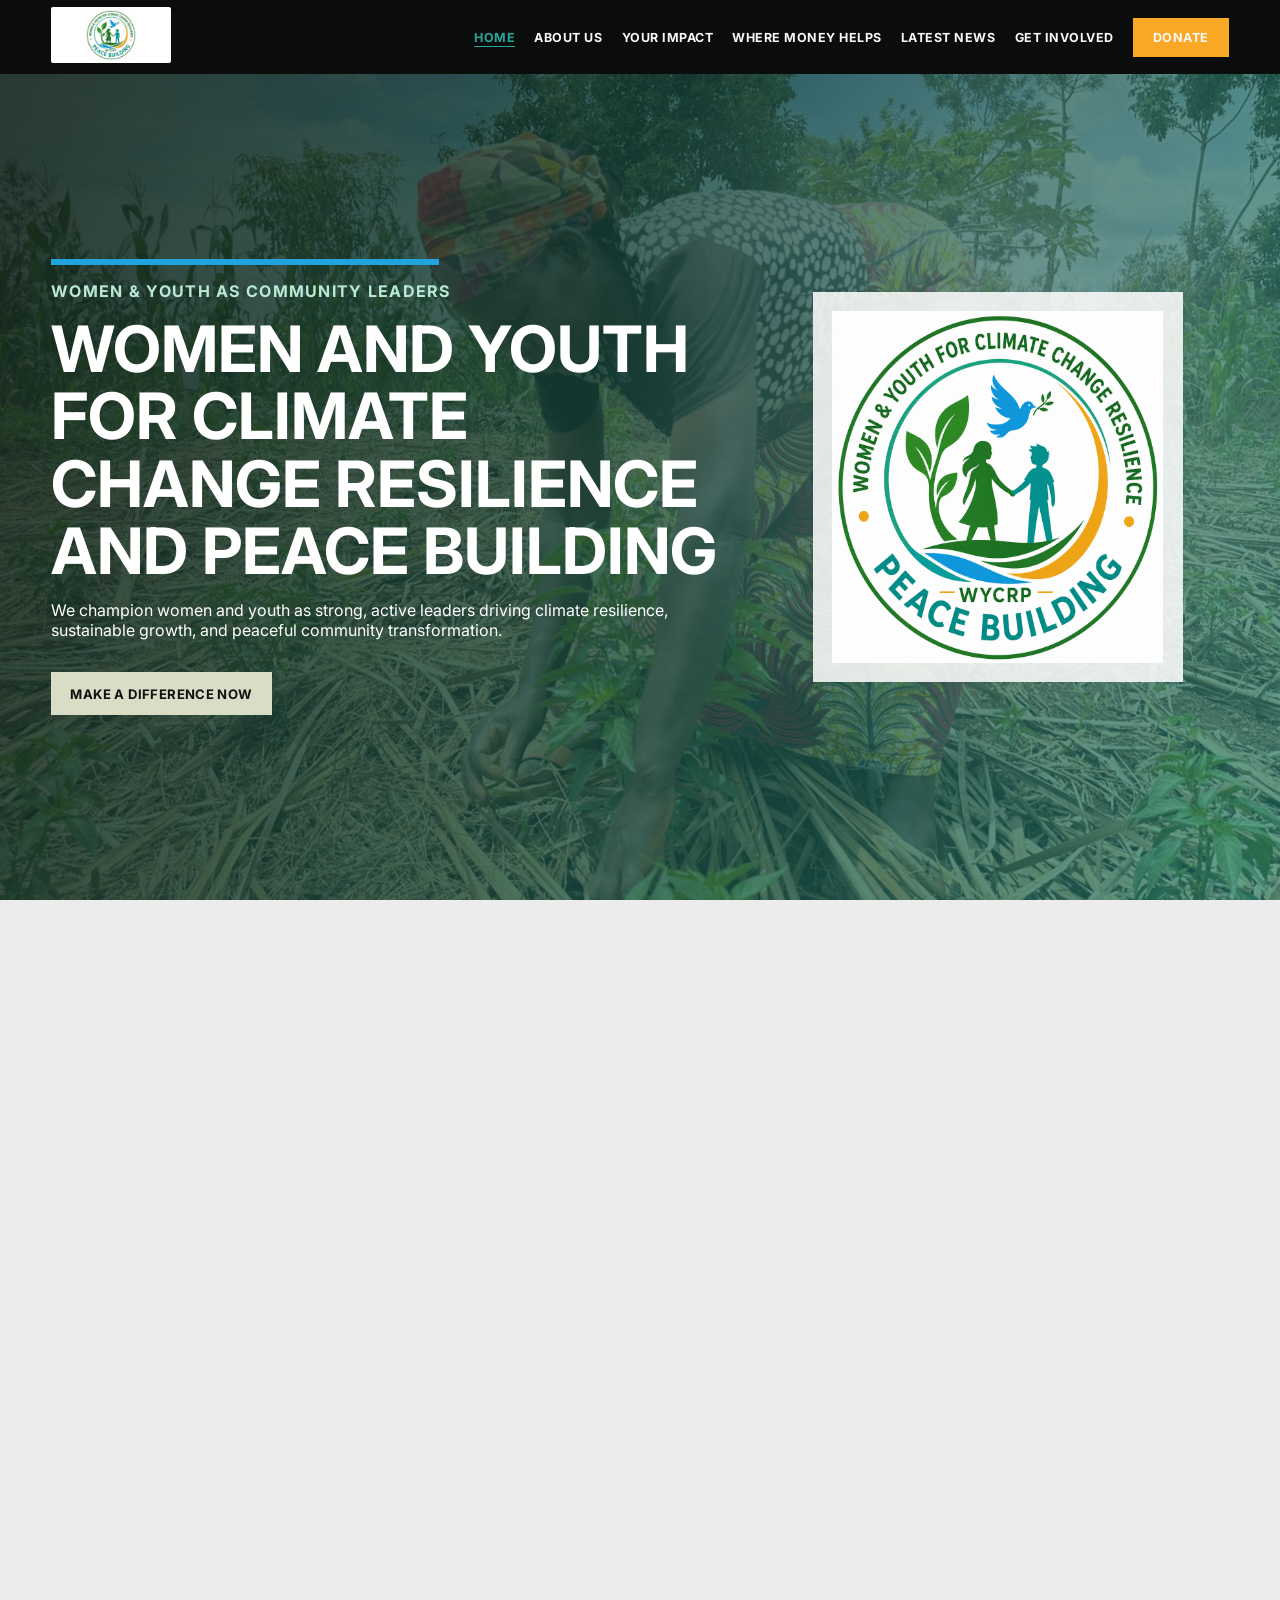
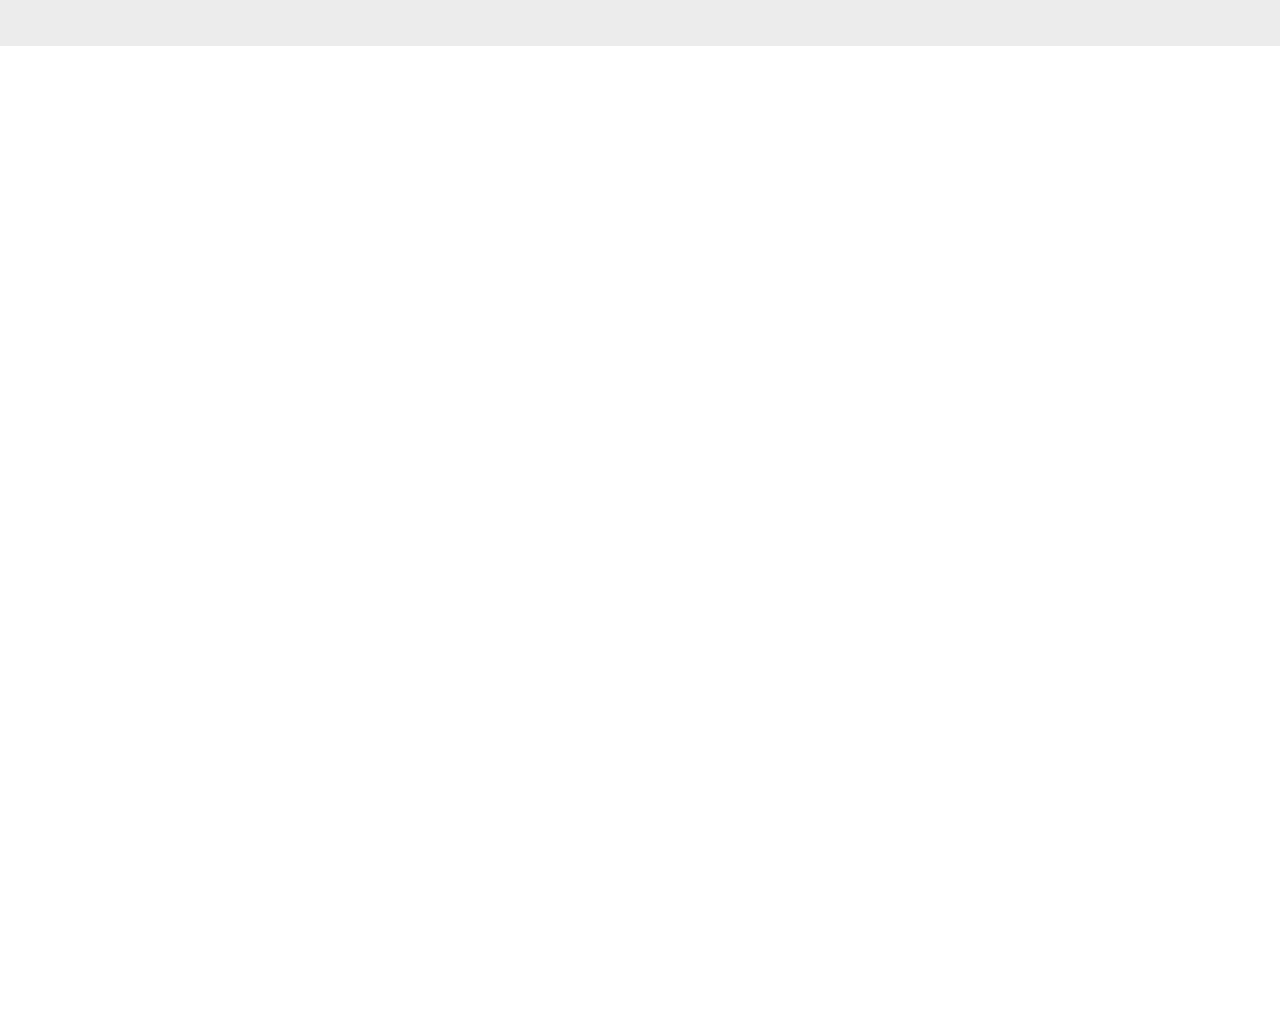
<file: index.html>
<!DOCTYPE html>
<html lang="en">
<head>
  <meta charset="UTF-8">
  <meta name="viewport" content="width=device-width, initial-scale=1.0">
  <title>Women and Youth for Climate Change Resilience and Peace Building</title>
  <meta
    name="description"
    content="Women and Youth for Climate Change Resilience and Peace Building (WYCRP) empowers communities through climate action, youth leadership, and peacebuilding programs."
  >
  <meta name="theme-color" content="#0b0c0c">
  <meta name="robots" content="index, follow">
  <link rel="canonical" href="https://wycrp.com/">
  <link rel="icon" href="assets/logo.png" type="image/png">
  <link rel="apple-touch-icon" href="assets/logo.png">
  <meta property="og:type" content="website">
  <meta property="og:site_name" content="WYCRP">
  <meta property="og:title" content="Women and Youth for Climate Change Resilience and Peace Building">
  <meta property="og:description" content="Empowering women and youth to lead climate resilience, sustainable growth, and peaceful community transformation in Rwanda.">
  <meta property="og:url" content="https://wycrp.com/">
  <meta property="og:image" content="https://wycrp.com/assets/logo.png">
  <meta name="twitter:card" content="summary_large_image">
  <meta name="twitter:title" content="Women and Youth for Climate Change Resilience and Peace Building">
  <meta name="twitter:description" content="Empowering women and youth to lead climate resilience, sustainable growth, and peaceful community transformation in Rwanda.">
  <meta name="twitter:image" content="https://wycrp.com/assets/logo.png">
  <link rel="preconnect" href="https://fonts.googleapis.com">
  <link rel="preconnect" href="https://fonts.gstatic.com" crossorigin>
  <link rel="preconnect" href="https://images.unsplash.com" crossorigin>
  <link href="https://fonts.googleapis.com/css2?family=Inter:wght@400;500;600;700;800&display=swap" rel="stylesheet">
  <link rel="stylesheet" href="styles.css">
  <script type="application/ld+json">
  {
    "@context": "https://schema.org",
    "@type": "NGO",
    "name": "Women and Youth for Climate Change Resilience and Peace Building",
    "alternateName": "WYCRP",
    "url": "https://wycrp.com",
    "logo": "https://wycrp.com/assets/logo.png",
    "description": "Empowering women and youth to lead climate resilience, sustainable growth, and peaceful community transformation.",
    "email": "info@wycrp.com",
    "telephone": "+250737575016",
    "address": {
      "@type": "PostalAddress",
      "addressLocality": "Remera",
      "addressRegion": "Kigali",
      "addressCountry": "RW"
    },
    "areaServed": "Rwanda",
    "sameAs": []
  }
  </script>
</head>
<body>
  <a class="skip-link" href="#main-content">Skip to main content</a>
  <header class="top-header" id="topHeader">
    <div class="container nav-wrap">
      <a class="brand" href="#landing" aria-label="WYCRP home">
        <img src="assets/logo.png" alt="Women and Youth for Climate Resilience and Peace logo" width="120" height="56" fetchpriority="high">
      </a>
      <nav class="main-nav" id="mainNav" aria-label="Primary">
        <a href="#landing">HOME</a>
        <a href="#about-us">ABOUT US</a>
        <a href="#your-impact">YOUR IMPACT</a>
        <a href="#money-helps">WHERE MONEY HELPS</a>
        <a href="#latest-news">LATEST NEWS</a>
        <a href="#get-involved">GET INVOLVED</a>
        <a class="btn btn-donate" href="#donate">DONATE</a>
      </nav>
      <button
        class="menu-btn"
        id="menuBtn"
        type="button"
        aria-label="Open navigation menu"
        aria-expanded="false"
        aria-controls="mobileNav"
      >
        Menu
      </button>
    </div>
    <nav class="mobile-nav" id="mobileNav" aria-label="Mobile" hidden>
      <a href="#landing">HOME</a>
      <a href="#about-us">ABOUT US</a>
      <a href="#your-impact">YOUR IMPACT</a>
      <a href="#money-helps">WHERE MONEY HELPS</a>
      <a href="#latest-news">LATEST NEWS</a>
      <a href="#get-involved">GET INVOLVED</a>
      <a class="btn btn-donate" href="#donate">DONATE</a>
    </nav>
  </header>

  <main id="main-content">
    <section class="landing" id="landing">
      <div class="landing-overlay"></div>
      <div class="container landing-grid">
        <div class="landing-copy">
          <p class="section-line"></p>
          <p class="lead-tag">Women & Youth as Community Leaders</p>
          <h1>WOMEN AND YOUTH FOR CLIMATE CHANGE RESILIENCE AND PEACE BUILDING</h1>
          <p>
            We champion women and youth as strong, active leaders driving climate resilience,
            sustainable growth, and peaceful community transformation.
          </p>
          <a href="#your-impact" class="btn btn-light">MAKE A DIFFERENCE NOW</a>
        </div>
        <div class="landing-photo">
          <img src="assets/logo.png" alt="WYCRP logo" width="390" height="390" loading="lazy" decoding="async">
        </div>
      </div>
    </section>

    <section class="impact-section" id="your-impact">
      <div class="container">
        <h2 class="section-title">YOUR IMPACT</h2>
        <p class="section-subtitle">
          Your support equips women and youth to lead nature-based resilience, inclusive livelihoods,
          and harmony across communities in Rwanda.
        </p>
        <div class="impact-cards">
          <article class="impact-card">
            <div class="impact-image img-a" role="img" aria-label="Community leaders in climate preparedness training"></div>
            <p class="impact-kicker">LEADERSHIP IN ACTION</p>
            <h3>320+</h3>
            <p>People reached through women-led emergency preparedness and climate adaptation programmes.</p>
            <a href="#get-involved">COMMUNITY LEADERSHIP</a>
          </article>
          <article class="impact-card">
            <div class="impact-image img-b" role="img" aria-label="Women participating in green enterprise training"></div>
            <p class="impact-kicker">WOMEN'S EMPOWERMENT</p>
            <h3>180+</h3>
            <p>Women reached through rights-based leadership, green enterprise, and decision-making power.</p>
            <a href="#get-involved">WOMEN'S EMPOWERMENT</a>
          </article>
          <article class="impact-card">
            <div class="impact-image img-c" role="img" aria-label="Farmers practicing regenerative agriculture"></div>
            <p class="impact-kicker">NATURE & RESILIENCE</p>
            <h3>250+</h3>
            <p>People benefiting from regenerative agriculture, restoration, and sustainable resource use.</p>
            <a href="#get-involved">CLIMATE RESILIENCE</a>
          </article>
          <article class="impact-card">
            <div class="impact-image img-d" role="img" aria-label="Youth in peacebuilding dialogue circles"></div>
            <p class="impact-kicker">PEACE BUILDING</p>
            <h3>150+</h3>
            <p>People directly supported through youth-led dialogue, mediation, and social cohesion circles.</p>
            <a href="#get-involved">PEACE & UNITY</a>
          </article>
        </div>
      </div>
    </section>

    <section class="about-section" id="about-us">
      <div class="container about-grid">
        <article class="about-copy">
          <h2>About Us</h2>
          <h3>Our Mission</h3>
          <p>
            To empower women and youth with the knowledge, skills, and resources they need to build
            resilience against climate change while fostering sustainable development and peaceful
            communities. Through practical education, advocacy, and innovative climate-smart solutions,
            we create inclusive opportunities that strengthen environmental stewardship, improve
            livelihoods, and nurture hope for a better future.
          </p>

          <h3>Our Vision</h3>
          <p>
            Thriving, empowered communities where women and youth lead the way in building resilience
            to climate change, sustainably managing natural resources, and creating peaceful, prosperous
            futures for generations to come.
          </p>
        </article>
        <article class="about-focus">
          <h3>Core Focus Areas</h3>
          <ul class="focus-list">
            <li><span>01</span> Sustainable Agriculture &amp; Climate-Smart Practices</li>
            <li><span>02</span> Food Security &amp; Nutrition</li>
            <li><span>03</span> Empowerment of Women and Youth</li>
            <li><span>04</span> Peacebuilding &amp; Inclusive Communities</li>
          </ul>
        </article>
      </div>
    </section>

    <section class="money-section" id="money-helps">
      <div class="container money-grid">
        <article class="money-copy">
          <h2>WHERE YOUR MONEY HELPS</h2>
          <p>
            WYCRP invests your donation in women- and youth-led climate resilience, sustainable livelihoods,
            and peace-building work. We prioritize transparency and measurable community-led impact.
          </p>
          <a href="#donate">SUPPORT OUR WORK</a>
        </article>
        <article class="donut-wrap">
          <div class="donut-chart" aria-label="92 percent programs and 8 percent operations"></div>
          <div class="badge badge-top">
            <strong>8%</strong>
            <span>RAISING FUNDS</span>
          </div>
          <div class="badge badge-bottom">
            <strong>92%</strong>
            <span>CHARITABLE ACTIVITIES</span>
          </div>
        </article>
      </div>
    </section>

    <section class="news-section" id="latest-news">
      <div class="container">
        <div class="news-head">
          <h2>LATEST NEWS</h2>
          <a href="mailto:info@wycrp.com?subject=News%20inquiry">CONTACT FOR UPDATES</a>
        </div>
        <div class="news-row">
          <article class="news-card">
            <div class="news-image n1" role="img" aria-label="Women farmers in climate-smart agriculture"></div>
            <h3>Women farmers lead climate-smart agriculture and restore local ecosystems</h3>
            <p>WYCRP | 20 April 2026</p>
            <a href="mailto:info@wycrp.com?subject=News%20story%20inquiry">READ MORE</a>
          </article>
          <article class="news-card">
            <div class="news-image n2" role="img" aria-label="Youth participating in resilience circles"></div>
            <h3>Youth resilience circles reduce conflict and strengthen trust between households</h3>
            <p>WYCRP | 15 April 2026</p>
            <a href="mailto:info@wycrp.com?subject=News%20story%20inquiry">READ MORE</a>
          </article>
          <article class="news-card">
            <div class="news-image n3" role="img" aria-label="Women-led cooperative members at work"></div>
            <h3>Women-led cooperatives launch green enterprises for income and sustainability</h3>
            <p>WYCRP | 14 April 2026</p>
            <a href="mailto:info@wycrp.com?subject=News%20story%20inquiry">READ MORE</a>
          </article>
          <article class="news-card">
            <div class="news-image n4" role="img" aria-label="Community peace and resilience dialogue session"></div>
            <h3>Peace and resilience dialogues support flood-affected families with calm strength</h3>
            <p>WYCRP | 9 April 2026</p>
            <a href="mailto:info@wycrp.com?subject=News%20story%20inquiry">READ MORE</a>
          </article>
        </div>
      </div>
    </section>

    <section class="involve-section" id="get-involved">
      <div class="container involve-grid">
        <article class="involve-copy">
          <h2>Get Involved</h2>
          <p>Your support makes a real difference. Here is how you can help:</p>
          <ul>
            <li><strong>Volunteer or Mentor</strong> - Share your skills and inspire the next generation.</li>
            <li><strong>Partner With Us</strong> - Collaborate on projects in agriculture, aquaculture, or peacebuilding.</li>
            <li><strong>Donate</strong> - Help us reach more women and youth with training and resources.</li>
            <li><strong>Spread the Word</strong> - Follow us and share our mission with your network.</li>
          </ul>
        </article>
        <article class="newsletter-card">
          <h3>Newsletter Signup</h3>
          <p>Stay updated on our impact and upcoming programs.</p>
          <form
            class="newsletter-form"
            action="https://formspree.io/f/xbdqvvad"
            method="POST"
          >
            <label for="newsletter-email">Email Address</label>
            <input id="newsletter-email" type="email" name="email" placeholder="you@example.com" required>
            <button type="submit" class="btn btn-donate">Subscribe</button>
          </form>
          <p class="newsletter-status" id="newsletter-status" aria-live="polite"></p>
        </article>
      </div>
    </section>
  </main>

  <section class="donate-section" id="donate" aria-labelledby="donate-heading">
    <div class="container donate-grid">
      <div>
        <h2 id="donate-heading">Support Our Mission</h2>
        <p>
          Every contribution helps WYCRP deliver climate resilience training, women-led enterprise support,
          and youth peacebuilding programmes across Rwanda.
        </p>
      </div>
      <div class="donate-actions">
        <a class="btn btn-donate btn-donate-lg" href="mailto:info@wycrp.com?subject=Donation%20inquiry">DONATE NOW</a>
        <p class="donate-note">Contact us to arrange a bank transfer or discuss partnership giving.</p>
      </div>
    </div>
  </section>

  <footer class="site-footer" id="footer">
    <div class="container footer-grid">
      <div>
        <h3>Women and Youth for Climate Change Resilience and Peace Building</h3>
        <p>Together for a just, peaceful, and climate-resilient future.</p>
        <p>
          We would love to hear from you. Whether you have questions, partnership ideas,
          or simply want to connect, please reach out.
        </p>
      </div>
      <div>
        <h3>Contact Us</h3>
        <p><strong>Email:</strong> <a href="mailto:info@wycrp.com">info@wycrp.com</a></p>
        <p><strong>Phone:</strong> <a href="tel:+250737575016">0737575016</a></p>
        <p><strong>Location:</strong> Remera, Kigali, Rwanda</p>
      </div>
    </div>
    <div class="container footer-bottom">
      <p>&copy; <span id="year"></span> WYCRP. All rights reserved.</p>
    </div>
  </footer>

  <script src="script.js"></script>
</body>
</html>
</file>
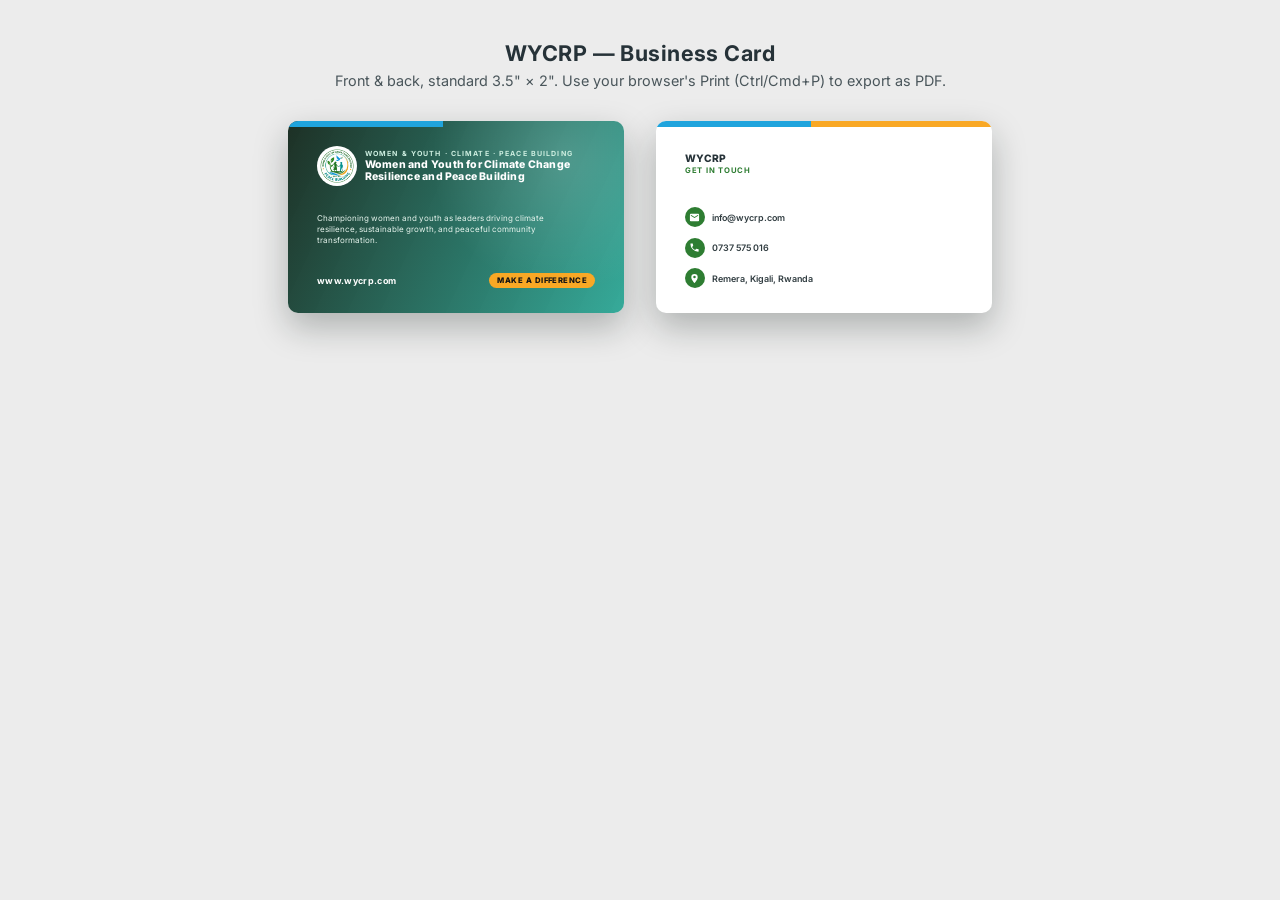
<file: business-card.html>
<!DOCTYPE html>
<html lang="en">
<head>
  <meta charset="UTF-8">
  <meta name="viewport" content="width=device-width, initial-scale=1.0">
  <title>WYCRP — Business Card</title>
  <link rel="preconnect" href="https://fonts.googleapis.com">
  <link rel="preconnect" href="https://fonts.gstatic.com" crossorigin>
  <link href="https://fonts.googleapis.com/css2?family=Inter:wght@400;500;600;700;800&display=swap" rel="stylesheet">
  <style>
    :root {
      --green-primary: #2e7d32;
      --green-vibrant: #4caf50;
      --teal: #26a69a;
      --gold: #f9a825;
      --charcoal: #263238;
      --blue-accent: #20a4dd;
      --white: #ffffff;
      --black: #0b0c0c;
    }

    * { box-sizing: border-box; }

    body {
      margin: 0;
      font-family: "Inter", sans-serif;
      background: #ececec;
      color: var(--charcoal);
      display: flex;
      flex-direction: column;
      align-items: center;
      gap: 2rem;
      padding: 2.5rem 1rem;
    }

    .page-title {
      text-align: center;
      max-width: 640px;
    }

    .page-title h1 {
      margin: 0 0 0.4rem;
      font-size: 1.35rem;
      letter-spacing: 0.02em;
    }

    .page-title p {
      margin: 0;
      font-size: 0.9rem;
      color: #4a565b;
    }

    .cards {
      display: flex;
      flex-wrap: wrap;
      gap: 2rem;
      justify-content: center;
    }

    /* Standard business card: 3.5in x 2in */
    .card {
      width: 3.5in;
      height: 2in;
      border-radius: 10px;
      overflow: hidden;
      position: relative;
      box-shadow: 0 14px 34px rgba(15, 25, 20, 0.28);
      background: var(--white);
    }

    /* ---------- FRONT ---------- */
    .card-front {
      background:
        linear-gradient(115deg, rgba(24, 42, 32, 0.96), rgba(38, 166, 154, 0.86)),
        linear-gradient(20deg, rgba(76, 175, 80, 0.5), rgba(46, 125, 50, 0.5));
      color: var(--white);
      display: flex;
      flex-direction: column;
      justify-content: space-between;
      padding: 0.26in 0.3in;
    }

    .card-front::before {
      content: "";
      position: absolute;
      inset: 0;
      background: radial-gradient(circle at 82% 20%, rgba(255, 255, 255, 0.16), transparent 42%);
    }

    .accent-line {
      position: absolute;
      top: 0;
      left: 0;
      width: 46%;
      height: 6px;
      background: var(--blue-accent);
    }

    .brand-row {
      position: relative;
      display: flex;
      align-items: center;
      gap: 0.5rem;
    }

    .brand-mark {
      width: 40px;
      height: 40px;
      border-radius: 50%;
      background: var(--white);
      color: var(--green-primary);
      display: grid;
      place-items: center;
      font-weight: 800;
      font-size: 0.82rem;
      letter-spacing: 0.02em;
      flex-shrink: 0;
      object-fit: contain;
      padding: 3px;
    }

    .brand-text .kicker {
      margin: 0;
      font-size: 0.44rem;
      font-weight: 700;
      letter-spacing: 0.16em;
      text-transform: uppercase;
      color: #cdeee0;
    }

    .brand-text .name {
      margin: 0.08rem 0 0;
      font-size: 0.66rem;
      font-weight: 800;
      line-height: 1.15;
      letter-spacing: 0.02em;
      max-width: 2.3in;
    }

    .front-tag {
      position: relative;
      margin: 0;
      font-size: 0.5rem;
      line-height: 1.4;
      color: #e7f5ee;
      max-width: 2.5in;
    }

    .front-foot {
      position: relative;
      display: flex;
      align-items: center;
      justify-content: space-between;
    }

    .front-foot .site {
      font-size: 0.56rem;
      font-weight: 700;
      letter-spacing: 0.04em;
    }

    .pill {
      background: var(--gold);
      color: #151515;
      font-size: 0.48rem;
      font-weight: 800;
      letter-spacing: 0.06em;
      text-transform: uppercase;
      padding: 0.2rem 0.5rem;
      border-radius: 999px;
    }

    /* ---------- BACK ---------- */
    .card-back {
      background: var(--white);
      display: flex;
      flex-direction: column;
      padding: 0.26in 0.3in;
    }

    .card-back .top-bar {
      position: absolute;
      top: 0;
      left: 0;
      width: 100%;
      height: 6px;
      background: linear-gradient(90deg, var(--blue-accent) 0 46%, var(--gold) 46% 100%);
    }

    .back-name {
      margin: 0.06in 0 0.02in;
      font-size: 0.64rem;
      font-weight: 800;
      color: var(--charcoal);
      line-height: 1.2;
    }

    .back-role {
      margin: 0 0 0.14in;
      font-size: 0.48rem;
      font-weight: 700;
      letter-spacing: 0.1em;
      text-transform: uppercase;
      color: var(--green-primary);
    }

    .contact-list {
      display: grid;
      gap: 0.11in;
      margin-top: auto;
    }

    .contact-item {
      display: flex;
      align-items: center;
      gap: 0.42rem;
      font-size: 0.56rem;
      color: #303c40;
    }

    .contact-item .ico {
      width: 20px;
      height: 20px;
      border-radius: 50%;
      background: var(--green-primary);
      color: #fff;
      display: grid;
      place-items: center;
      flex-shrink: 0;
    }

    .contact-item .ico svg { width: 11px; height: 11px; fill: #fff; }
    .contact-item a { color: inherit; text-decoration: none; }
    .contact-item .label { font-weight: 600; }

    /* Print: exact card sizes, no page chrome */
    @media print {
      body { background: #fff; padding: 0; gap: 0; }
      .page-title { display: none; }
      .cards { gap: 0.4in; }
      .card { box-shadow: none; border: 1px solid #ddd; }
    }
  </style>
</head>
<body>
  <div class="page-title">
    <h1>WYCRP — Business Card</h1>
    <p>Front &amp; back, standard 3.5&quot; × 2&quot;. Use your browser's Print (Ctrl/Cmd+P) to export as PDF.</p>
  </div>

  <div class="cards">
    <!-- FRONT -->
    <div class="card card-front">
      <span class="accent-line"></span>
      <div class="brand-row">
        <img
          class="brand-mark"
          src="assets/logo.png"
          alt="WYCRP logo"
          onerror="this.outerHTML='&lt;div class=\'brand-mark\'&gt;WY&lt;/div&gt;'"
        >
        <div class="brand-text">
          <p class="kicker">Women &amp; Youth · Climate · Peace Building</p>
          <p class="name">Women and Youth for Climate Change Resilience and Peace Building</p>
        </div>
      </div>

      <p class="front-tag">
        Championing women and youth as leaders driving climate resilience,
        sustainable growth, and peaceful community transformation.
      </p>

      <div class="front-foot">
        <span class="site">www.wycrp.com</span>
        <span class="pill">Make a difference</span>
      </div>
    </div>

    <!-- BACK -->
    <div class="card card-back">
      <span class="top-bar"></span>
      <h2 class="back-name">WYCRP</h2>
      <p class="back-role">Get in touch</p>

      <div class="contact-list">
        <div class="contact-item">
          <span class="ico" aria-hidden="true">
            <svg viewBox="0 0 24 24"><path d="M20 4H4a2 2 0 0 0-2 2v12a2 2 0 0 0 2 2h16a2 2 0 0 0 2-2V6a2 2 0 0 0-2-2Zm0 4-8 5-8-5V6l8 5 8-5Z"/></svg>
          </span>
          <a href="mailto:info@wycrp.com"><span class="label">info@wycrp.com</span></a>
        </div>

        <div class="contact-item">
          <span class="ico" aria-hidden="true">
            <svg viewBox="0 0 24 24"><path d="M6.6 10.8a15.5 15.5 0 0 0 6.6 6.6l2.2-2.2a1 1 0 0 1 1-.24 11.4 11.4 0 0 0 3.6.58 1 1 0 0 1 1 1V20a1 1 0 0 1-1 1A17 17 0 0 1 3 4a1 1 0 0 1 1-1h3.5a1 1 0 0 1 1 1 11.4 11.4 0 0 0 .58 3.6 1 1 0 0 1-.24 1Z"/></svg>
          </span>
          <a href="tel:+250737575016"><span class="label">0737 575 016</span></a>
        </div>

        <div class="contact-item">
          <span class="ico" aria-hidden="true">
            <svg viewBox="0 0 24 24"><path d="M12 2a7 7 0 0 0-7 7c0 5.2 7 13 7 13s7-7.8 7-13a7 7 0 0 0-7-7Zm0 9.5A2.5 2.5 0 1 1 12 6a2.5 2.5 0 0 1 0 5.5Z"/></svg>
          </span>
          <span class="label">Remera, Kigali, Rwanda</span>
        </div>
      </div>
    </div>
  </div>
</body>
</html>
</file>
<file: styles.css>
:root {
  --green-primary: #2e7d32;
  --green-vibrant: #4caf50;
  --terracotta: #e36a4e;
  --teal: #26a69a;
  --beige: #f5f0e8;
  --charcoal: #263238;
  --gold: #f9a825;
  --white: #ffffff;
  --black: #0b0c0c;
}

* {
  box-sizing: border-box;
}

html {
  scroll-behavior: smooth;
}

@media (prefers-reduced-motion: reduce) {
  html {
    scroll-behavior: auto;
  }

  *,
  *::before,
  *::after {
    animation-duration: 0.01ms !important;
    animation-iteration-count: 1 !important;
    transition-duration: 0.01ms !important;
  }
}

body {
  margin: 0;
  font-family: "Inter", sans-serif;
  color: var(--charcoal);
  background: #ececec;
}

body.nav-open {
  overflow: hidden;
}

.skip-link {
  position: absolute;
  left: 1rem;
  top: -100%;
  z-index: 1000;
  background: var(--gold);
  color: #151515;
  padding: 0.65rem 1rem;
  font-weight: 700;
  text-decoration: none;
}

.skip-link:focus {
  top: 1rem;
}

:focus-visible {
  outline: 3px solid #20a4dd;
  outline-offset: 2px;
}

.container {
  width: min(1180px, 92%);
  margin: 0 auto;
}

.top-header {
  position: sticky;
  top: 0;
  z-index: 999;
  background: var(--black);
  transition: box-shadow 0.25s ease;
}

.top-header.is-scrolled {
  box-shadow: 0 4px 18px rgba(0, 0, 0, 0.28);
}

.nav-wrap {
  height: 74px;
  display: flex;
  align-items: center;
  justify-content: space-between;
}

.brand img {
  width: 120px;
  height: 56px;
  object-fit: contain;
  background: #ffffff;
  padding: 0.2rem 0.45rem;
  border-radius: 2px;
}

.main-nav,
.mobile-nav {
  display: flex;
  align-items: center;
  gap: 1.2rem;
}

.main-nav a,
.mobile-nav a {
  color: #f8f8f8;
  text-decoration: none;
  font-size: 0.78rem;
  letter-spacing: 0.04em;
  font-weight: 700;
}

.main-nav a:hover,
.mobile-nav a:hover,
.main-nav a.active,
.mobile-nav a.active {
  color: var(--teal);
}

.main-nav a.active,
.mobile-nav a.active {
  text-decoration: underline;
  text-underline-offset: 0.25rem;
}

.btn {
  display: inline-flex;
  align-items: center;
  justify-content: center;
  text-decoration: none;
  border: 0;
  cursor: pointer;
  font-weight: 700;
}

.btn-donate {
  background: var(--gold);
  color: #151515;
  padding: 0.75rem 1.25rem;
}

.menu-btn {
  display: none;
}

.mobile-nav {
  display: none;
}

.landing {
  min-height: calc(100vh - 74px);
  position: relative;
  background:
    linear-gradient(115deg, rgba(19, 36, 27, 0.9), rgba(30, 120, 110, 0.68)),
    url("images/WhatsApp Image 2026-07-19 at 10.47.40.jpeg");
  background-size: cover;
  background-position: center 30%;
  color: var(--white);
  display: flex;
  align-items: center;
}

.landing-overlay {
  position: absolute;
  inset: 0;
  background: radial-gradient(circle at 80% 35%, rgba(255, 255, 255, 0.18), transparent 38%);
}

.landing-grid {
  position: relative;
  z-index: 2;
  display: grid;
  grid-template-columns: 1.2fr 0.8fr;
  gap: 1.4rem;
  align-items: center;
}

.section-line {
  width: 56%;
  height: 6px;
  background: #20a4dd;
  margin: 0 0 1rem;
}

.landing-copy h1 {
  margin: 0;
  font-size: clamp(2rem, 5vw, 4rem);
  line-height: 1.05;
  max-width: 760px;
}

.lead-tag {
  margin: 0 0 0.9rem;
  font-size: 0.83rem;
  font-weight: 700;
  letter-spacing: 0.08em;
  text-transform: uppercase;
  color: #b9ead6;
}

.landing-copy p {
  max-width: 640px;
  font-size: 1rem;
}

.btn-light {
  margin-top: 1rem;
  background: #d8ddc5;
  color: #111;
  padding: 0.85rem 1.2rem;
  font-size: 0.82rem;
  letter-spacing: 0.03em;
}

.landing-photo {
  display: flex;
  justify-content: center;
}

.landing-photo img {
  width: min(390px, 80%);
  background: rgba(255, 255, 255, 0.86);
  padding: 1.2rem;
}

.impact-section,
.news-section,
.about-section,
.money-section,
.involve-section,
.donate-section {
  content-visibility: auto;
  contain-intrinsic-size: auto 500px;
}

.impact-section,
.news-section {
  background: #ececec;
  padding: 4.5rem 0;
}

.about-section {
  background: #ffffff;
  padding: 4.5rem 0;
}

.about-grid {
  display: grid;
  grid-template-columns: 1.2fr 0.8fr;
  gap: 1.4rem;
  align-items: start;
}

.about-copy,
.about-focus {
  background: #efefef;
  padding: 2rem;
}

.about-copy h2 {
  margin: 0 0 1rem;
  font-size: clamp(1.8rem, 3vw, 2.8rem);
}

.about-copy h3,
.about-focus h3 {
  margin: 1.2rem 0 0.6rem;
  font-size: 1.2rem;
}

.about-copy h3:first-of-type {
  margin-top: 0;
}

.about-copy p {
  margin: 0;
  line-height: 1.65;
}

.about-focus ul {
  margin: 0;
  padding-left: 1.2rem;
}

.about-focus li {
  margin-bottom: 0.6rem;
  line-height: 1.5;
}

.focus-list {
  list-style: none;
  margin: 0;
  padding: 0;
  display: grid;
  gap: 0.7rem;
}

.focus-list li {
  display: flex;
  align-items: center;
  gap: 0.75rem;
  background: #ffffff;
  border-left: 4px solid var(--teal);
  padding: 0.8rem 0.85rem;
  margin: 0;
  font-weight: 600;
}

.focus-list li span {
  flex-shrink: 0;
  width: 34px;
  height: 34px;
  border-radius: 50%;
  background: var(--green-primary);
  color: #fff;
  display: inline-flex;
  align-items: center;
  justify-content: center;
  font-size: 0.74rem;
  font-weight: 700;
}

.section-title {
  text-align: center;
  margin: 0;
  font-size: clamp(1.8rem, 4vw, 3rem);
  letter-spacing: 0.03em;
}

.section-subtitle {
  text-align: center;
  max-width: 680px;
  margin: 0.7rem auto 2rem;
}

.impact-cards {
  display: grid;
  grid-template-columns: repeat(4, 1fr);
  gap: 1rem;
}

.impact-card {
  background: transparent;
  transition: transform 0.2s ease;
}

.impact-card:hover {
  transform: translateY(-4px);
}

.impact-image {
  height: 175px;
  border-top: 5px solid #20a4dd;
  background-size: cover;
  background-position: center;
  background-repeat: no-repeat;
}

.img-a {
  background-image:
    linear-gradient(rgba(20, 40, 30, 0.18), rgba(20, 40, 30, 0.18)),
    url("images/WhatsApp Image 2026-07-19 at 12.20.32 (1).jpeg");
}

.img-b {
  background-image:
    linear-gradient(rgba(20, 40, 30, 0.18), rgba(20, 40, 30, 0.18)),
    url("images/WhatsApp Image 2026-07-19 at 10.47.40 (1).jpeg");
  background-position: center 20%;
}

.img-c {
  background-image:
    linear-gradient(rgba(20, 40, 30, 0.18), rgba(20, 40, 30, 0.18)),
    url("images/WhatsApp Image 2026-07-19 at 10.47.39.jpeg");
  background-position: center 25%;
}

.img-d {
  background-image:
    linear-gradient(rgba(20, 40, 30, 0.2), rgba(20, 40, 30, 0.2)),
    url("images/WhatsApp Image 2026-07-19 at 12.20.31.jpeg");
}

.impact-kicker {
  font-size: 0.67rem;
  margin: 0.8rem 0 0.25rem;
  font-weight: 700;
  letter-spacing: 0.04em;
}

.impact-card h3 {
  margin: 0;
  font-size: clamp(1.7rem, 3vw, 2.6rem);
}

.impact-card p {
  margin: 0.45rem 0;
  font-size: 0.88rem;
}

.impact-card a,
.money-copy a,
.news-head a {
  display: inline-block;
  background: #d8ddc5;
  color: #111;
  text-decoration: none;
  font-size: 0.68rem;
  letter-spacing: 0.05em;
  font-weight: 700;
  padding: 0.62rem 0.86rem;
}

.money-section {
  background: #fff;
  padding: 4rem 0;
}

.money-grid {
  display: grid;
  grid-template-columns: 1fr 1fr;
  gap: 1rem;
  align-items: center;
}

.money-copy {
  background: #efefef;
  padding: 2.5rem;
}

.money-copy h2 {
  margin: 0 0 1rem;
  font-size: clamp(1.8rem, 3vw, 2.9rem);
}

.donut-wrap {
  position: relative;
  min-height: 460px;
  display: grid;
  place-items: center;
}

.donut-chart {
  width: min(390px, 88%);
  aspect-ratio: 1/1;
  border-radius: 50%;
  background: conic-gradient(var(--green-primary) 0deg 331deg, #9ecab8 331deg 360deg);
  position: relative;
}

.donut-chart::after {
  content: "";
  width: 48%;
  aspect-ratio: 1/1;
  border-radius: 50%;
  background: #fff;
  position: absolute;
  inset: 0;
  margin: auto;
}

.badge {
  position: absolute;
  background: #efefef;
  padding: 0.7rem 1rem;
}

.badge strong {
  display: block;
  font-size: 2.6rem;
  line-height: 1;
}

.badge span {
  font-size: 0.85rem;
  font-weight: 700;
}

.badge-top {
  top: 18px;
  right: 22%;
}

.badge-bottom {
  bottom: 32px;
  left: 11%;
}

.news-head {
  display: flex;
  justify-content: space-between;
  align-items: center;
  margin-bottom: 1.3rem;
  border-bottom: 1px solid #d8d8d8;
  padding-bottom: 0.9rem;
}

.news-head h2 {
  margin: 0;
  font-size: clamp(1.8rem, 4vw, 2.7rem);
}

.news-row {
  display: grid;
  grid-template-columns: repeat(4, 1fr);
  gap: 1rem;
}

.news-card {
  font-size: 0.9rem;
}

.news-image {
  height: 130px;
  border-top: 5px solid #20a4dd;
  margin-bottom: 0.65rem;
  background-size: cover;
  background-position: center;
  background-repeat: no-repeat;
}

.n1 {
  background-image:
    linear-gradient(rgba(26, 38, 30, 0.2), rgba(26, 38, 30, 0.2)),
    url("images/WhatsApp Image 2026-07-19 at 10.47.40 (2).jpeg");
  background-position: center 20%;
}

.n2 {
  background-image:
    linear-gradient(rgba(26, 38, 30, 0.2), rgba(26, 38, 30, 0.2)),
    url("images/WhatsApp Image 2026-07-19 at 12.20.32 (2).jpeg");
}

.n3 {
  background-image:
    linear-gradient(rgba(26, 38, 30, 0.2), rgba(26, 38, 30, 0.2)),
    url("images/WhatsApp Image 2026-07-19 at 12.20.32.jpeg");
}

.n4 {
  background-image:
    linear-gradient(rgba(26, 38, 30, 0.2), rgba(26, 38, 30, 0.2)),
    url("images/WhatsApp Image 2026-07-19 at 12.20.32 (3).jpeg");
  background-position: center 25%;
}

.news-card h3 {
  margin: 0 0 0.35rem;
  font-size: 1.1rem;
  line-height: 1.35;
}

.news-card p {
  margin: 0 0 0.6rem;
  font-size: 0.82rem;
}

.news-card a {
  color: #111;
  text-decoration: none;
  font-size: 0.75rem;
  font-weight: 800;
}

.news-card a:hover,
.news-card a:focus-visible {
  text-decoration: underline;
}

.donate-section {
  background: linear-gradient(135deg, var(--green-primary), var(--teal));
  color: var(--white);
  padding: 3.5rem 0;
}

.donate-grid {
  display: grid;
  grid-template-columns: 1.2fr 0.8fr;
  gap: 1.5rem;
  align-items: center;
}

.donate-section h2 {
  margin: 0 0 0.75rem;
  font-size: clamp(1.8rem, 3vw, 2.6rem);
}

.donate-section p {
  margin: 0;
  line-height: 1.65;
  max-width: 560px;
}

.donate-actions {
  display: grid;
  gap: 0.75rem;
  justify-items: start;
}

.btn-donate-lg {
  padding: 0.9rem 1.6rem;
  font-size: 0.85rem;
  letter-spacing: 0.04em;
}

.donate-note {
  font-size: 0.88rem;
  opacity: 0.92;
}

.site-footer {
  background: var(--charcoal);
  color: #eef2f4;
  padding: 2.5rem 0 0;
}

.site-footer a {
  color: #b8e6dc;
}

.site-footer a:hover,
.site-footer a:focus-visible {
  color: var(--white);
}

.footer-bottom {
  margin-top: 1.5rem;
  padding: 1rem 0 2rem;
  border-top: 1px solid rgba(255, 255, 255, 0.12);
}

.footer-bottom p {
  margin: 0;
  font-size: 0.85rem;
  opacity: 0.85;
}

.involve-section {
  background: #ffffff;
  padding: 4rem 0;
}

.involve-grid {
  display: grid;
  grid-template-columns: 1.2fr 0.8fr;
  gap: 1rem;
}

.involve-copy,
.newsletter-card {
  background: #efefef;
  padding: 2rem;
}

.involve-copy h2 {
  margin: 0 0 0.8rem;
  font-size: clamp(1.8rem, 3vw, 2.8rem);
}

.involve-copy p {
  margin: 0 0 0.85rem;
}

.involve-copy ul {
  margin: 0;
  padding-left: 1.1rem;
}

.involve-copy li {
  margin-bottom: 0.7rem;
  line-height: 1.55;
}

.newsletter-card h3 {
  margin: 0 0 0.55rem;
  font-size: 1.3rem;
}

.newsletter-form {
  display: grid;
  gap: 0.7rem;
}

.newsletter-form label {
  font-weight: 700;
  font-size: 0.86rem;
}

.newsletter-form input {
  width: 100%;
  padding: 0.72rem 0.75rem;
  border: 1px solid #c7c7c7;
  font: inherit;
}

.newsletter-form button {
  justify-self: start;
}

.newsletter-status {
  margin: 0.75rem 0 0;
  min-height: 1.25rem;
  font-size: 0.88rem;
  font-weight: 600;
}

.newsletter-status.status-loading {
  color: #3a4548;
}

.newsletter-status.status-success {
  color: #1d6f42;
}

.newsletter-status.status-error {
  color: #a52b2b;
}

.footer-grid {
  display: grid;
  grid-template-columns: 1.2fr 0.8fr;
  gap: 1rem;
}

@media (max-width: 1200px) {
  .impact-cards,
  .news-row {
    grid-template-columns: repeat(2, 1fr);
  }

  .badge-top {
    right: 14%;
  }

  .badge-bottom {
    left: 7%;
  }
}

@media (max-width: 980px) {
  .container {
    width: min(1180px, 94%);
  }

  .nav-wrap {
    height: 68px;
  }

  .brand img {
    width: 108px;
    height: 50px;
  }

  .main-nav {
    display: none;
  }

  .menu-btn {
    display: inline-flex;
    background: var(--gold);
    color: #111;
    border: 0;
    padding: 0.58rem 0.95rem;
    font-weight: 700;
  }

  .mobile-nav {
    display: none;
    background: var(--black);
    flex-direction: column;
    align-items: flex-start;
    padding: 0.6rem 4% 1rem;
    gap: 0.8rem;
    max-height: calc(100vh - 68px);
    overflow-y: auto;
    opacity: 0;
    transform: translateY(-8px);
    transition: opacity 0.2s ease, transform 0.2s ease;
  }

  .mobile-nav.show {
    display: flex;
    opacity: 1;
    transform: translateY(0);
  }

  .landing {
    min-height: auto;
    padding: 3.5rem 0 2.4rem;
  }

  .landing-grid,
  .about-grid,
  .involve-grid,
  .money-grid,
  .footer-grid,
  .donate-grid {
    grid-template-columns: 1fr;
  }

  .landing-copy h1 {
    font-size: clamp(1.75rem, 7vw, 2.8rem);
    line-height: 1.08;
  }

  .landing-copy p {
    font-size: 0.96rem;
  }

  .section-line {
    width: 72%;
  }

  .landing-photo {
    justify-content: flex-start;
  }

  .landing-photo img {
    width: min(320px, 72%);
  }

  .impact-section,
  .about-section,
  .involve-section,
  .money-section,
  .news-section {
    padding: 3.2rem 0;
  }

  .impact-cards,
  .news-row {
    grid-template-columns: 1fr;
    gap: 1.2rem;
  }

  .impact-image {
    height: 180px;
  }

  .money-copy {
    padding: 1.5rem 1.2rem;
  }

  .about-copy,
  .about-focus,
  .involve-copy,
  .newsletter-card {
    padding: 1.5rem 1.2rem;
  }

  .money-copy h2 {
    font-size: clamp(1.4rem, 6vw, 2.1rem);
  }

  .donut-wrap {
    min-height: 320px;
    justify-items: start;
  }

  .badge-top,
  .badge-bottom {
    position: static;
    margin-top: 0.7rem;
  }

  .badge strong {
    font-size: 2rem;
  }

  .news-head {
    flex-direction: column;
    align-items: flex-start;
    gap: 0.7rem;
  }

  .news-head h2 {
    font-size: clamp(1.4rem, 7vw, 2rem);
  }

  .news-card h3 {
    font-size: 1.03rem;
  }

  .site-footer {
    padding: 2rem 0;
  }
}

@media (max-width: 560px) {
  .container {
    width: 92%;
  }

  .nav-wrap {
    height: 64px;
  }

  .menu-btn {
    padding: 0.5rem 0.8rem;
    font-size: 0.8rem;
  }

  .mobile-nav a {
    font-size: 0.76rem;
  }

  .landing {
    padding: 2.8rem 0 2rem;
  }

  .lead-tag {
    font-size: 0.74rem;
    letter-spacing: 0.06em;
  }

  .landing-copy h1 {
    font-size: clamp(1.55rem, 8.2vw, 2.1rem);
  }

  .landing-copy p {
    font-size: 0.9rem;
  }

  .btn-light {
    width: 100%;
    text-align: center;
    justify-content: center;
  }

  .landing-photo img {
    width: min(280px, 78%);
    padding: 0.8rem;
  }

  .section-subtitle {
    font-size: 0.92rem;
  }

  .impact-card h3 {
    font-size: 2rem;
  }

  .impact-card p {
    font-size: 0.85rem;
  }

  .impact-card a,
  .money-copy a,
  .news-head a {
    font-size: 0.66rem;
  }

  .donut-wrap {
    min-height: 290px;
  }

  .donut-chart {
    width: min(310px, 92%);
  }

  .badge {
    width: 100%;
    max-width: 260px;
  }

  .badge strong {
    font-size: 1.65rem;
  }

  .badge span {
    font-size: 0.76rem;
  }

  .news-image {
    height: 120px;
  }

  .news-card h3 {
    font-size: 0.98rem;
  }

  .news-card p {
    font-size: 0.76rem;
  }

  .site-footer p {
    font-size: 0.9rem;
  }
}
</file>
